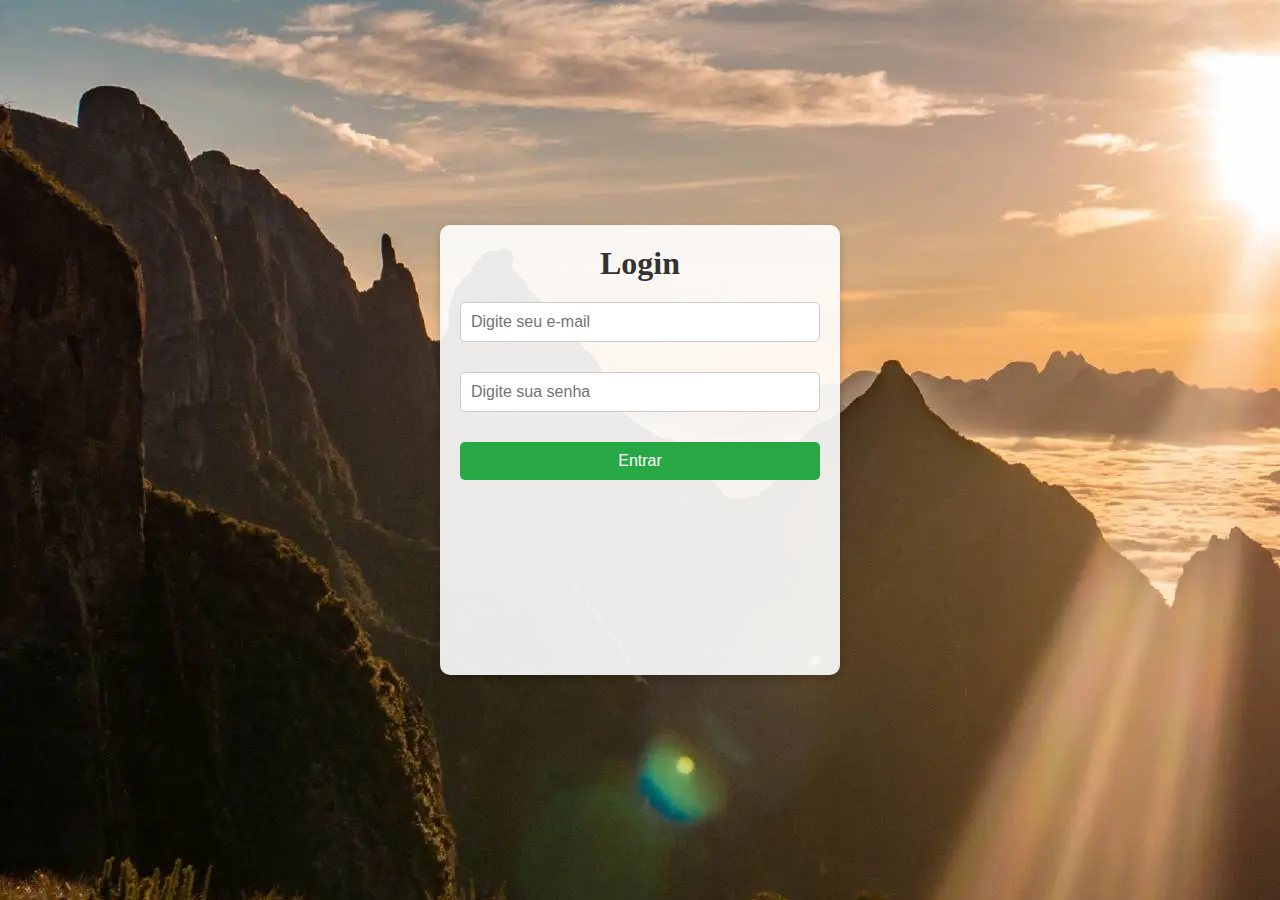
<file: login.html>
<!DOCTYPE html>
<html lang="en">
<head>
    <meta charset="UTF-8">
    <meta name="viewport" content="width=device-width, initial-scale=1.0">
    <title>Terê Verde:Login</title>
    <link rel="icon" href="imagens/TVLogo.png" type="image/png">
    <link rel="stylesheet" href="loginarea.css">
</head>
<body>
   <div class="login-container">
        <h1>Login</h1>
        <form>
            <input type="email" placeholder="Digite seu e-mail" required>
            <input type="password" placeholder="Digite sua senha" required>
            <button type="submit">Entrar</button>
        </form>
   </div>
</body>
</html>
</file>
<file: loginarea.css>
*{
    margin: 0;
    padding: 0;
    box-sizing: border-box;
}

body{
    overflow-x: hidden;
    background-image: url(imagens/fundoserra.jpeg);
    background-attachment: fixed;
    display: flex;
    height: 100vh;
    justify-content: center;
    align-items: center;
}

.login-container{
    background-color: rgba(255, 255, 255, 0.9);
    padding: 20px;
    border-radius: 10px;
    box-shadow: 0 4px 8px rgba(0, 0, 0, 0.2);
    width: 80%;
    max-width: 400px;
    height: 50%;
    display: flex;
    flex-direction: column;
    align-items: center;
}

.login-container h1{
    margin-bottom: 20px;
    color: #333;
}

.login-container input{
    width: 100%;
    padding: 10px;
    margin-bottom: 30px;
    border: 1px solid #ccc;
    border-radius: 5px;
    font-size: 16px;
}

.login-container button{
    width: 100%;
    padding: 10px;
    background-color: #28a745;
    color: white;
    border: none;
    border-radius: 5px;
    font-size: 16px;
    cursor: pointer;
}
</file>
